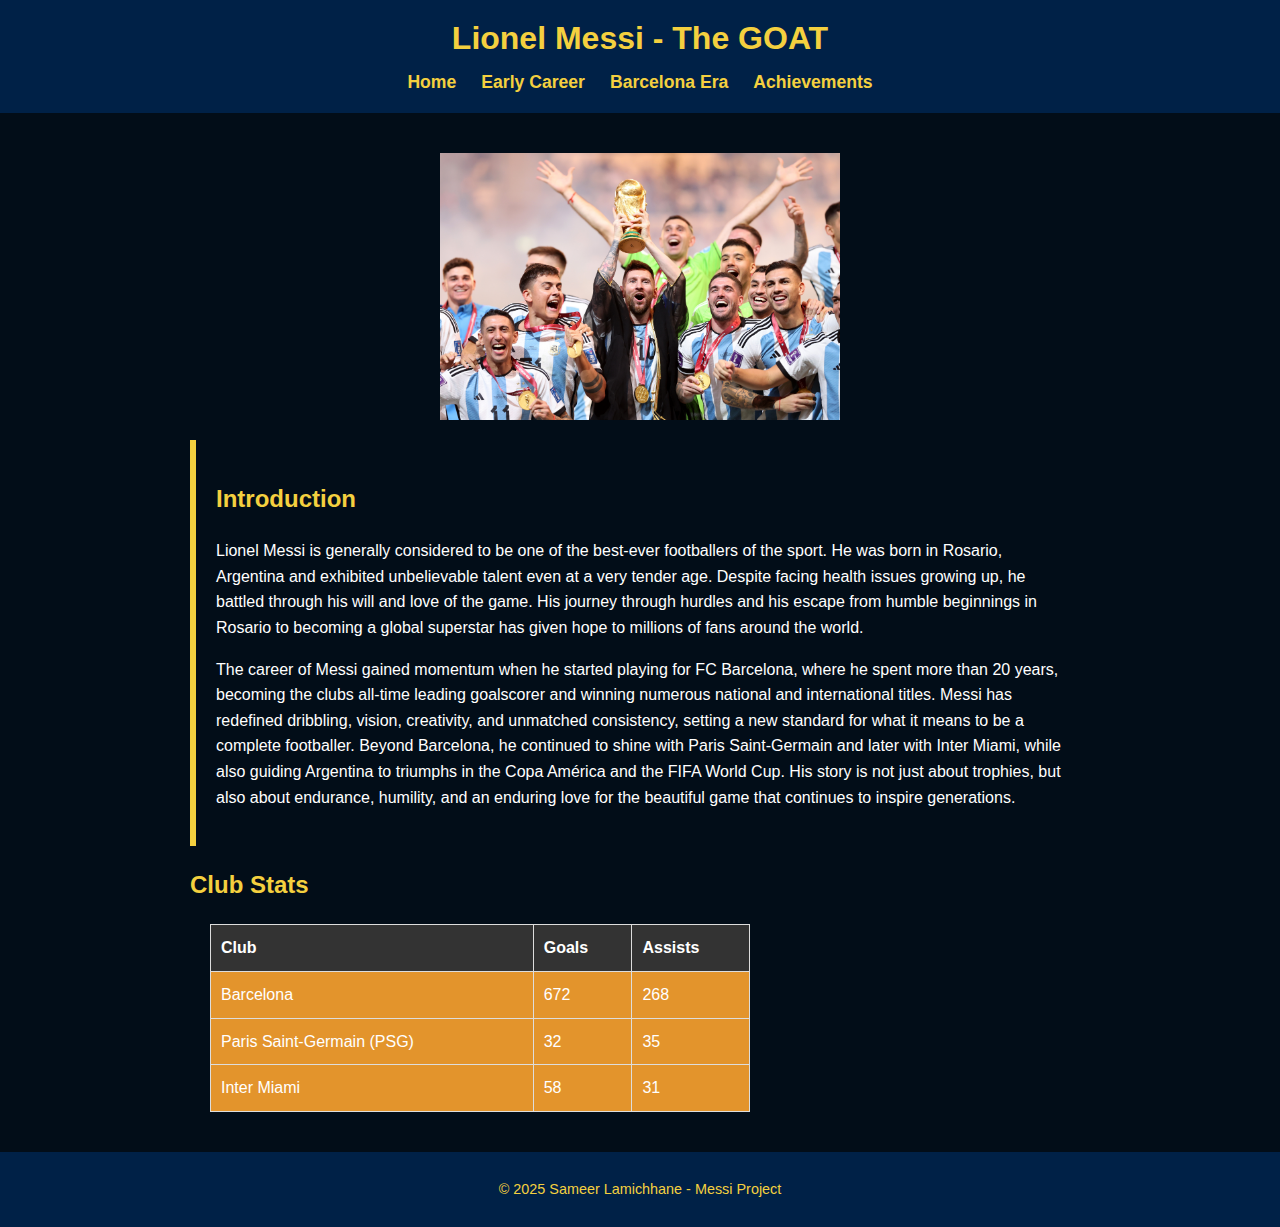
<file: index.html>
<!DOCTYPE html>
<html lang="en">
<head>
  <meta charset="UTF-8">
  <meta name="viewport" content="width=device-width, initial-scale=1.0">
  <title>Lionel Messi Career</title>
  <link rel="stylesheet" href="style.css">
</head>
<body>
  <header>
    <h1>Lionel Messi - The GOAT</h1>
    <nav>
      <ul>
        <li><a href="index.html">Home</a></li>
        <li><a href="early-career.html">Early Career</a></li>
        <li><a href="barcelona.html">Barcelona Era</a></li>
        <li><a href="achievements.html">Achievements</a></li>
      </ul>
    </nav>
  </header>

  <main>
    <img src="images/messi.jpg" alt="Messi with World Cup" width="400" class="contentImage">
    <section id="introSection">
    <h2>Introduction</h2>
    <p>
      Lionel Messi is generally considered to be one of the best-ever footballers of the sport.
      He was born in Rosario, Argentina and exhibited unbelievable talent even at a very tender age. Despite facing
      health issues growing up, he battled through his will and love of the game. His journey through hurdles and his
      escape from humble beginnings in Rosario to becoming a global superstar has given hope to millions of fans around
      the world.
    </p>

    <p>The career of Messi gained momentum when he started playing for FC Barcelona, where he spent more than 20 years,
       becoming the clubs all-time leading goalscorer and winning numerous national and international titles. Messi has
       redefined dribbling, vision, creativity, and unmatched consistency, setting a new standard for what it means to be
       a complete footballer. Beyond Barcelona, he continued to shine with Paris Saint-Germain and later with Inter Miami,
       while also guiding Argentina to triumphs in the Copa América and the FIFA World Cup. His story is not just about
       trophies, but also about endurance, humility, and an enduring love for the beautiful game that continues to inspire
       generations.</p>
    </section>

   <h2>Club Stats</h2>
    <table>
      <thead>
        <tr>
          <th>Club</th>
          <th>Goals</th>
          <th>Assists</th>
        </tr>
      </thead>
      <tbody>
        <tr>
          <td>Barcelona</td>
          <td>672</td>
          <td>268</td>
        </tr>
        <tr>
          <td>Paris Saint-Germain (PSG)</td>
          <td>32</td>
          <td>35</td>
        </tr>
        <tr>
          <td>Inter Miami</td>
          <td>58</td>
          <td>31</td>
        </tr>
      </tbody>
    </table>
  </main>

  <footer>
    <p>© 2025 Sameer Lamichhane - Messi Project</p>
  </footer>
</body>
</html>
</file>
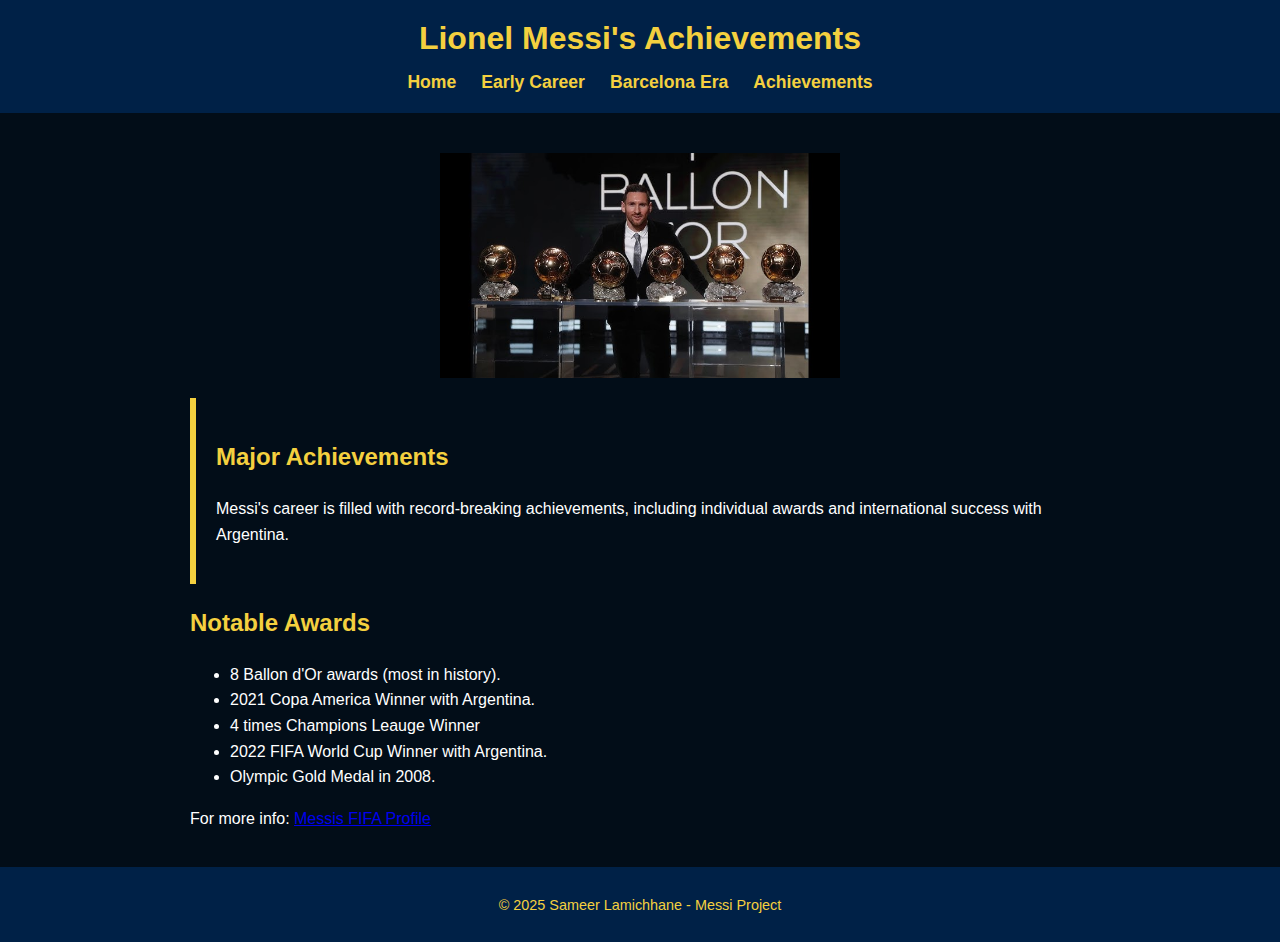
<file: achievements.html>
<!DOCTYPE html>
<html lang="en">
<head>
  <meta charset="UTF-8">
  <meta name="viewport" content="width=device-width, initial-scale=1.0">
  <title>Messi's Achievements</title>
  <link rel="stylesheet" href="style.css">
</head>
<body>
  <header>
    <h1>Lionel Messi's Achievements</h1>
    <nav>
      <ul>
        <li><a href="index.html">Home</a></li>
        <li><a href="early-career.html">Early Career</a></li>
        <li><a href="barcelona.html">Barcelona Era</a></li>
        <li><a href="achievements.html">Achievements</a></li>
      </ul>
    </nav>
  </header>

  <main>
      <img src="images/messib.jpg" alt="Messi with Ballon d'Or" width="400" class="contentImage">
    <section id="introSection">
    <h2>Major Achievements</h2>
    <p>Messi's career is filled with record-breaking achievements, including individual awards 
       and international success with Argentina.</p>
    </section>


    <h2>Notable Awards</h2>
    <ul>
      <li>8 Ballon d'Or awards (most in history).</li>
      <li>2021 Copa America Winner with Argentina.</li>
      <li>4 times Champions Leauge Winner</li>
      <li>2022 FIFA World Cup Winner with Argentina.</li>
      <li>Olympic Gold Medal in 2008.</li>
    </ul>

    <p>For more info: 
      <a href="https://www.fifa.com/en/archive/lionel-messi" target="_blank">Messis FIFA Profile</a>
    </p>
    
  </main>

  <footer>
    <p>© 2025 Sameer Lamichhane - Messi Project</p>
  </footer>
</body>
</html>
</file>
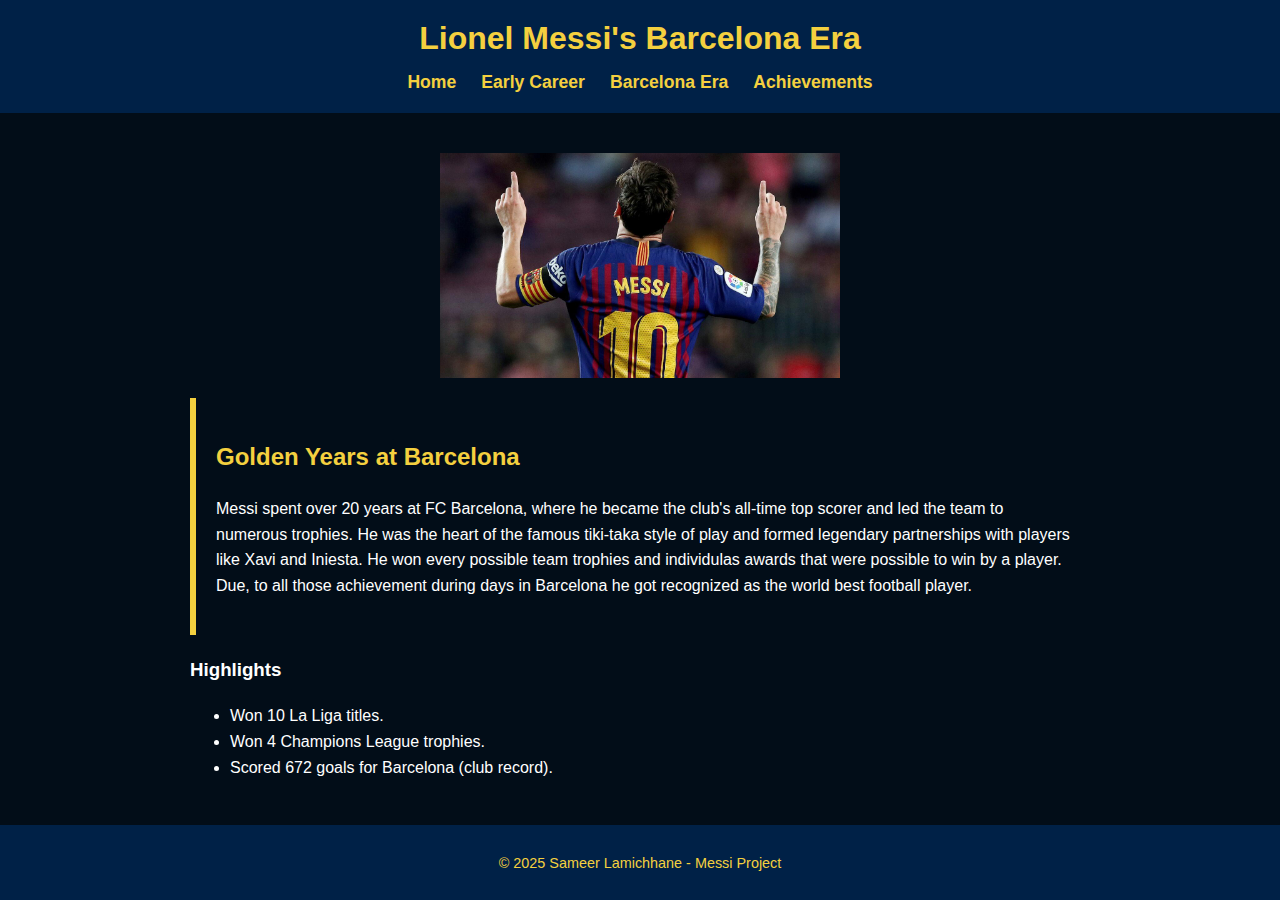
<file: barcelona.html>
<!DOCTYPE html>
<html lang="en">
<head>
  <meta charset="UTF-8">
  <meta name="viewport" content="width=device-width, initial-scale=1.0">
  <title>Messi's Barcelona Era</title>
  <link rel="stylesheet" href="style.css">
</head>
<body>
  <header>
    <h1>Lionel Messi's Barcelona Era</h1>
    <nav>
      <ul>
        <li><a href="index.html">Home</a></li>
        <li><a href="early-career.html">Early Career</a></li>
        <li><a href="barcelona.html">Barcelona Era</a></li>
        <li><a href="achievements.html">Achievements</a></li>
      </ul>
    </nav>
  </header>

  <main>
      <img src="images/barcamessi.jpg" alt="Messi in Barcelona shirt" width="400" class="contentImage">
    <section id="introSection">
    <h2>Golden Years at Barcelona</h2>
    <p>Messi spent over 20 years at FC Barcelona, where he became the club's all-time top scorer 
       and led the team to numerous trophies. He was the heart of the famous tiki-taka style of play 
       and formed legendary partnerships with players like Xavi and Iniesta. He won every possible
       team trophies and individulas awards that were possible to win by a player. Due, to all those achievement during 
       days in Barcelona he got recognized as the world best football player.</p>
    </section>


    <h3>Highlights</h3>
    <ul>
      <li>Won 10 La Liga titles.</li>
      <li>Won 4 Champions League trophies.</li>
      <li>Scored 672 goals for Barcelona (club record).</li>
    </ul>
  </main>

  <footer>
    <p>© 2025 Sameer Lamichhane - Messi Project</p>
  </footer>
</body>
</html>
</file>
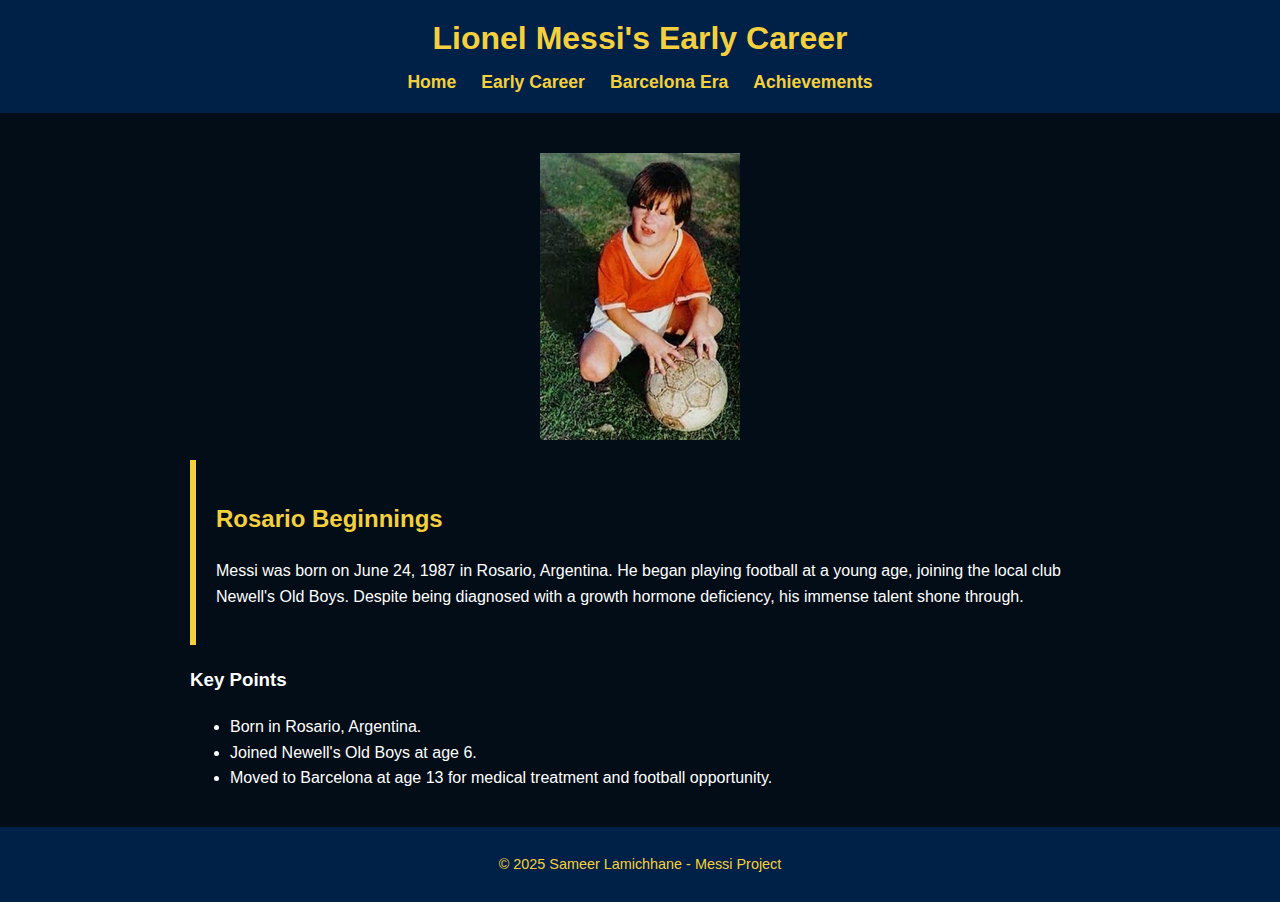
<file: early-career.html>
<!DOCTYPE html>
<html lang="en">
<head>
  <meta charset="UTF-8">
  <meta name="viewport" content="width=device-width, initial-scale=1.0">
  <title>Messi's Early Career</title>
  <link rel="stylesheet" href="style.css">
</head>
<body>
  <header>
    <h1>Lionel Messi's Early Career</h1>
    <nav>
      <ul>
        <li><a href="index.html">Home</a></li>
        <li><a href="early-career.html">Early Career</a></li>
        <li><a href="barcelona.html">Barcelona Era</a></li>
        <li><a href="achievements.html">Achievements</a></li>
      </ul>
    </nav>
  </header>

  <main>
      <img src="images/youngmessi.jpeg" alt="Messi in hometown club" width="200" class="contentImage">
    <section id="introSection">
    <h2>Rosario Beginnings</h2>
    <p>Messi was born on June 24, 1987 in Rosario, Argentina. He began playing football at a young age, 
       joining the local club Newell's Old Boys. Despite being diagnosed with a growth hormone deficiency, 
       his immense talent shone through.</p>
    </section>


    <h3>Key Points</h3>
    <ul>
      <li>Born in Rosario, Argentina.</li>
      <li>Joined Newell's Old Boys at age 6.</li>
      <li>Moved to Barcelona at age 13 for medical treatment and football opportunity.</li>
    </ul>
  </main>

  <footer>
    <p>© 2025 Sameer Lamichhane - Messi Project</p>
  </footer>
</body>
</html>
</file>
<file: style.css>
body {
    background-color: #020d18;  
    color: #ffffff;                
    font-family: "Segoe UI", Arial, sans-serif;
    margin: 0;
    padding: 0;

    display: flex;
    flex-direction: column;
    min-height: 100vh; 
}
header {
    background-color: #002147;
    color: #f4d03f;
    text-align: center;
    padding: 20px;
}

header h1 {
    margin: 0;
    font-size: 2em;
}

nav ul {
    list-style: none;
    padding: 0;
    margin: 15px 0 0 0;
    display: flex;
    justify-content: center;
    gap: 25px;
}

nav a {
    color: #f4d03f;
    text-decoration: none;
    font-weight: bold;
    font-size: 1.1em;
}

nav a:hover {
    color: #ff5733;
    text-decoration: underline;
}

main {
    flex: 1; 
    padding: 20px;
    max-width: 900px;
    margin: auto;
    line-height: 1.6; 
}

h2 {
    color: #f4d03f;
    margin-top: 20px;
}

table {
  width: 60%;
  margin: 20px;
  border-collapse: collapse;
  text-align: left;
}

th, td {
  border: 1px solid #ddd;
  padding: 10px;
}

th {
  background-color: #333;
  color: #fff;
}
td{
    background-color:rgb(227, 148, 44)
}
.contentImage {
    display: block;
    margin: 20px auto; 
}

footer {
    background-color: #002147;
    color: #f4d03f;
    text-align: center;
    padding: 15px;
    margin-top: auto;
    font-size: 0.9em;
}
#introSection {
    padding: 20px;
    border-left: 6px solid #f4d03f;
    margin-bottom: 20px;
}
</file>
